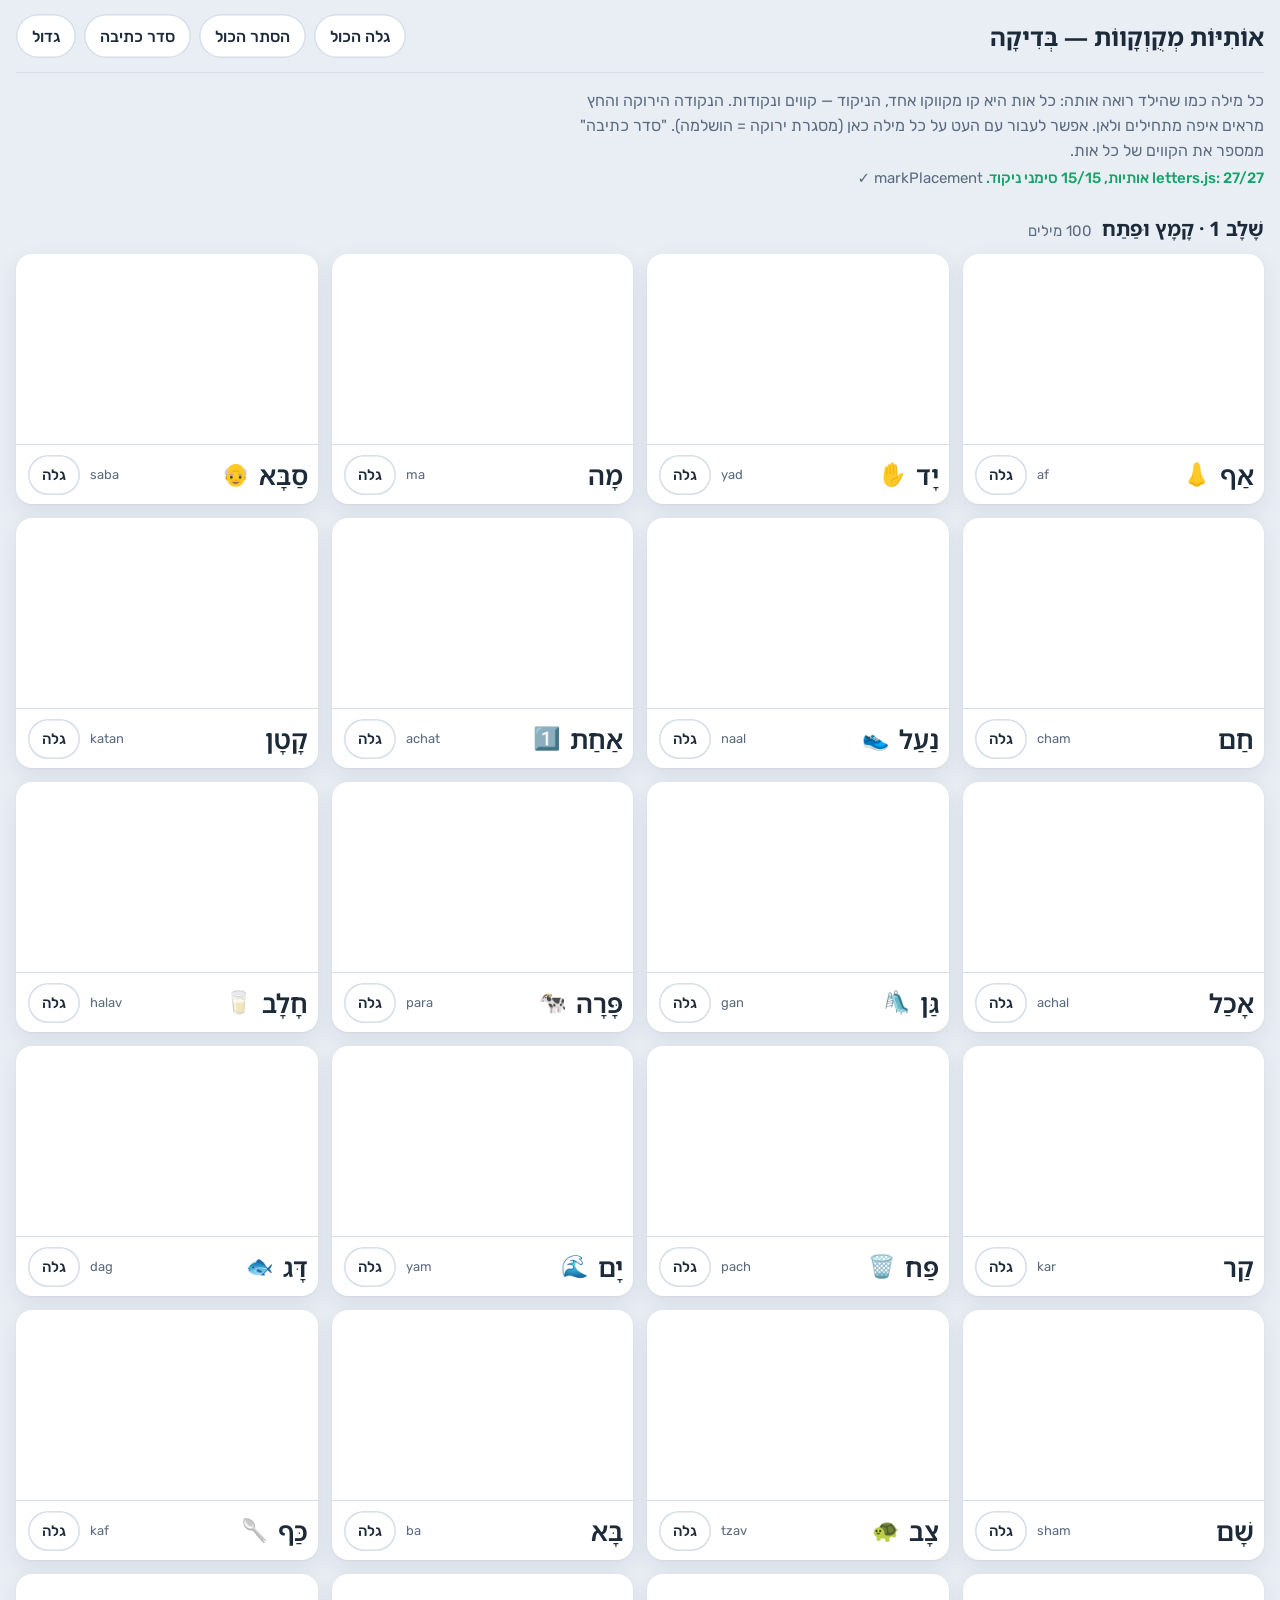
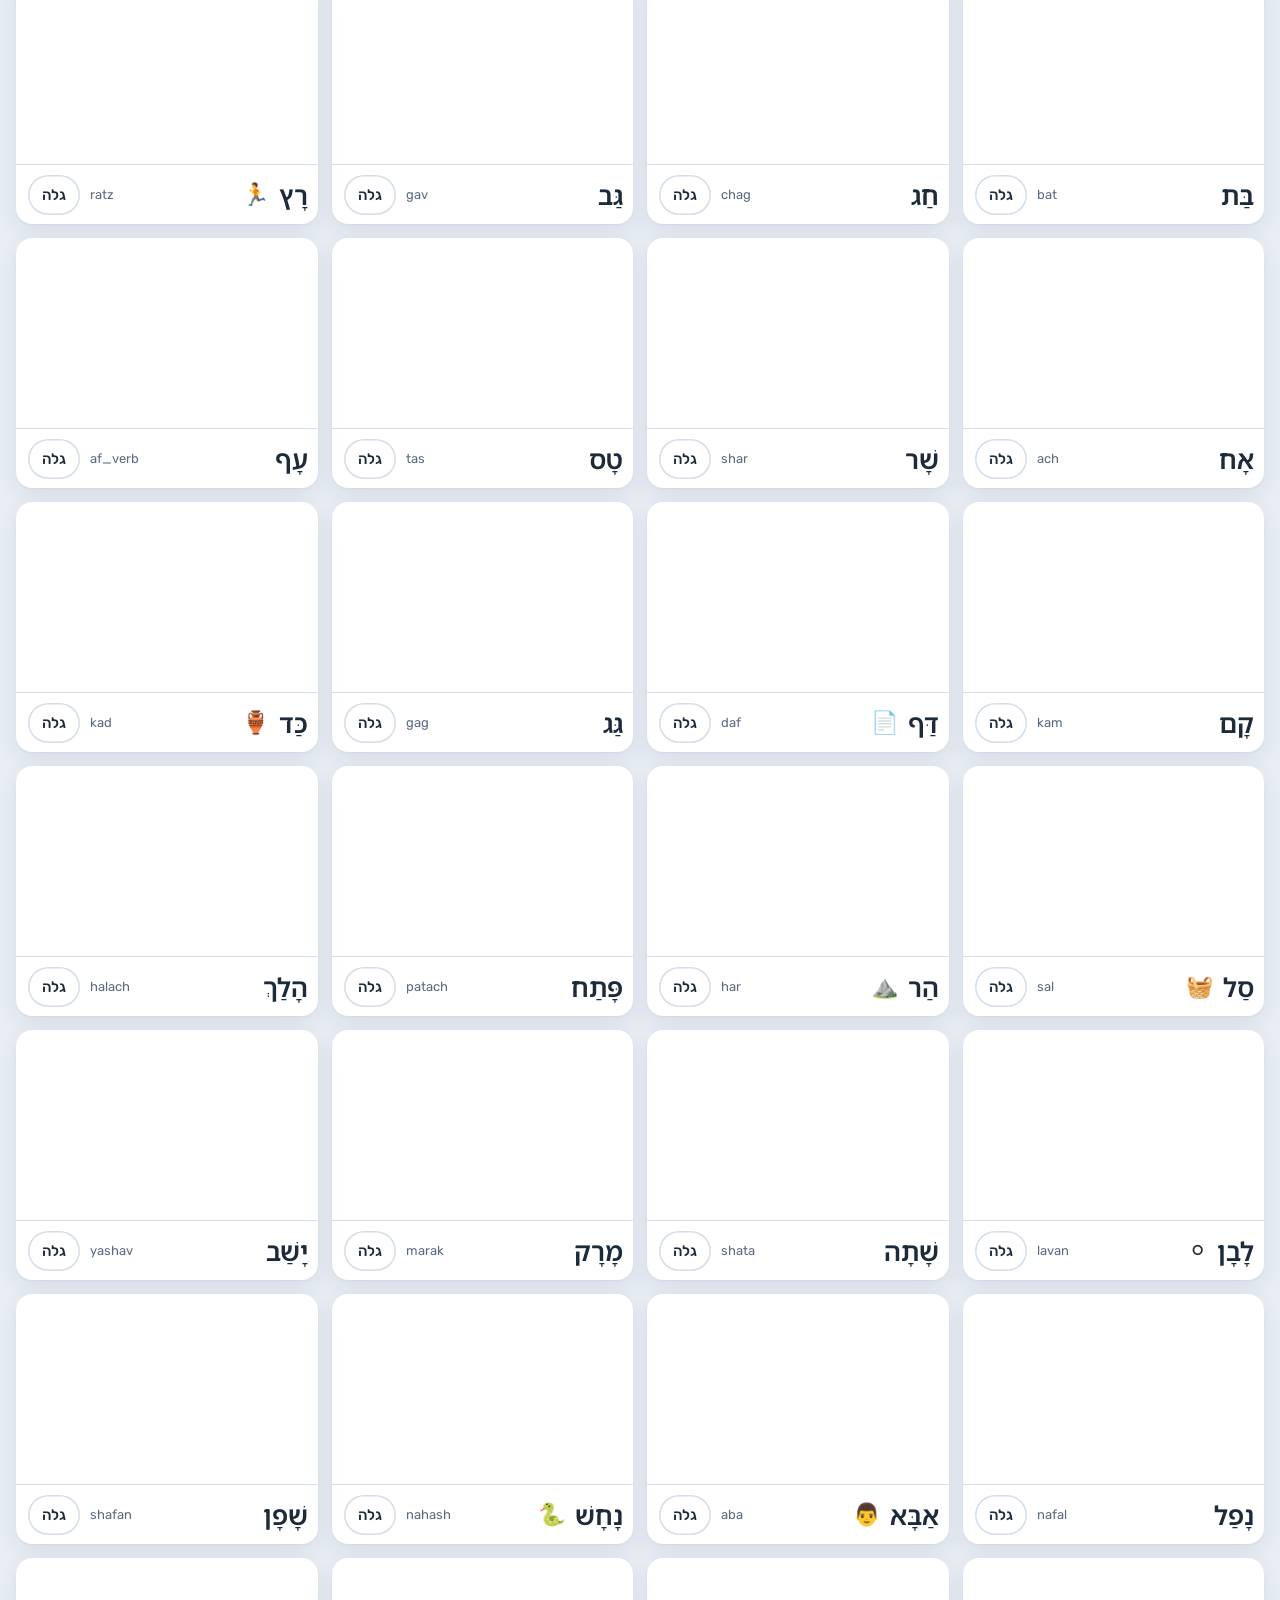
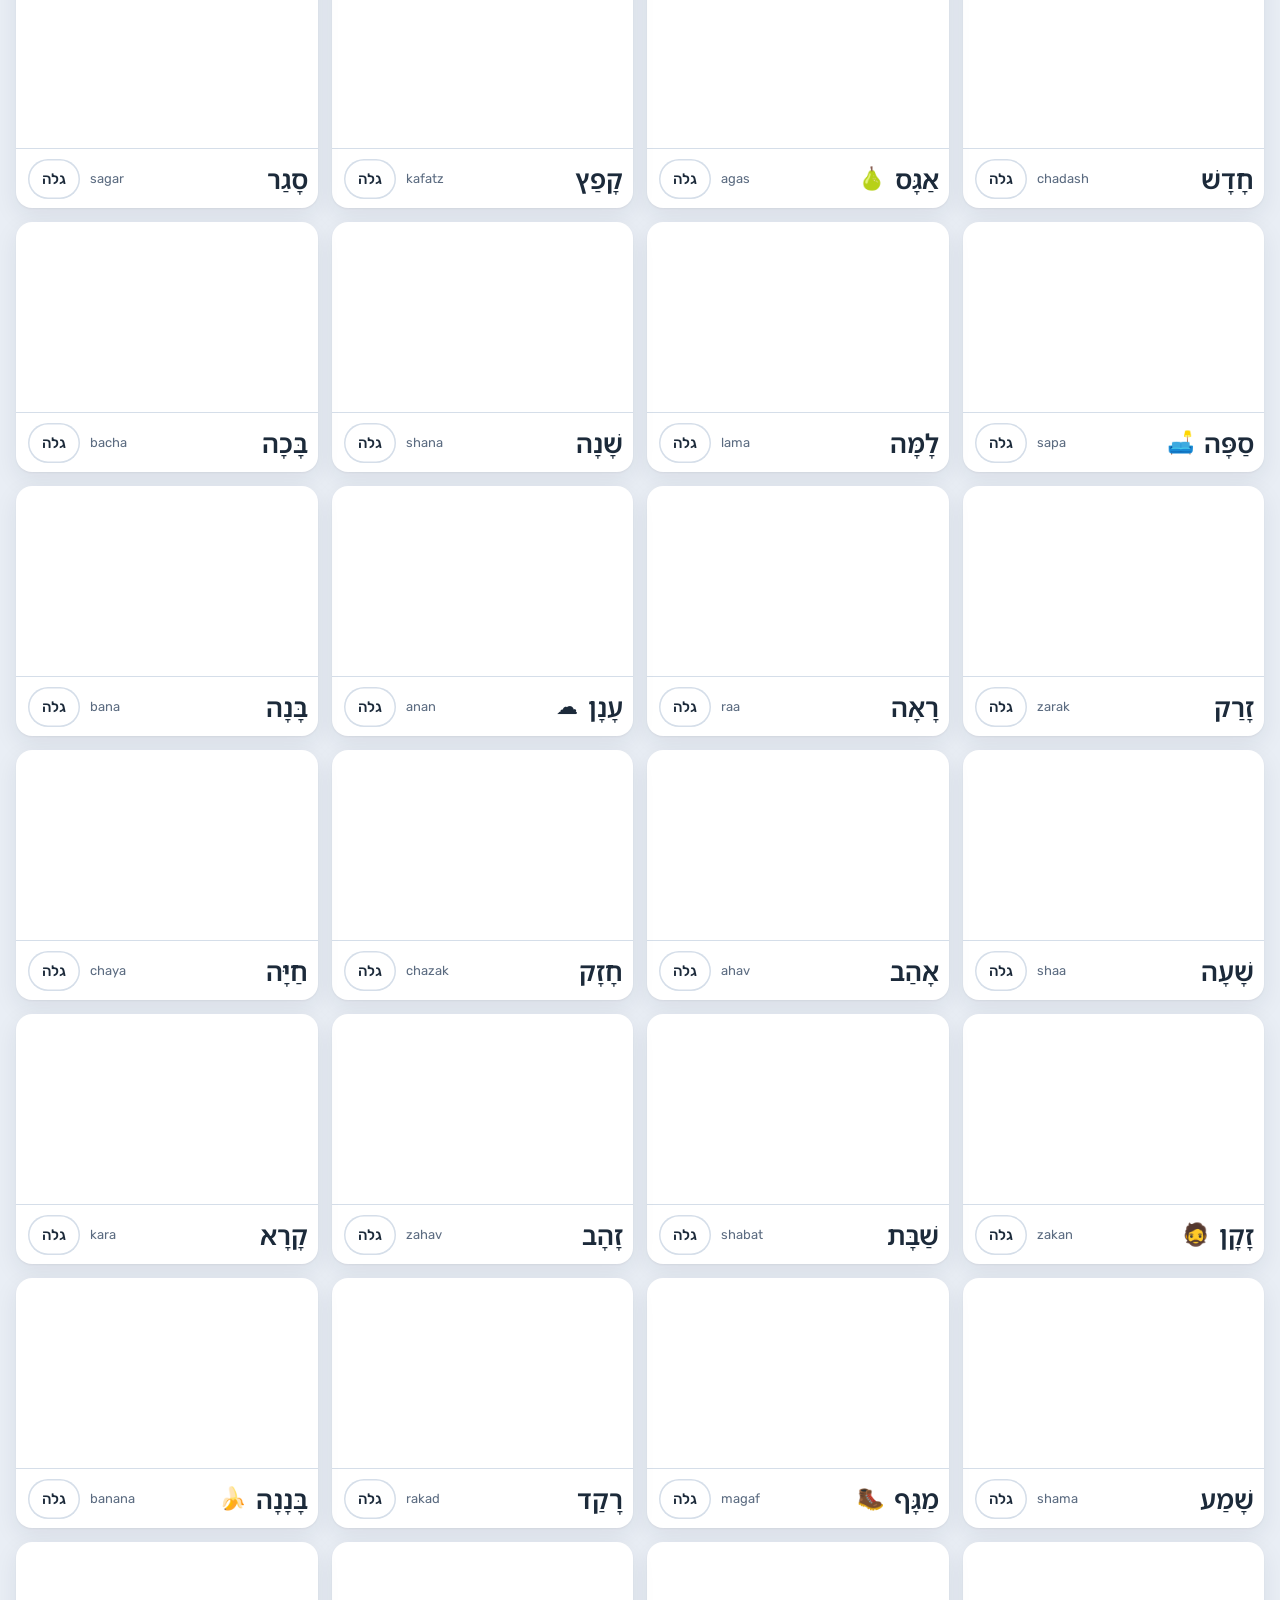
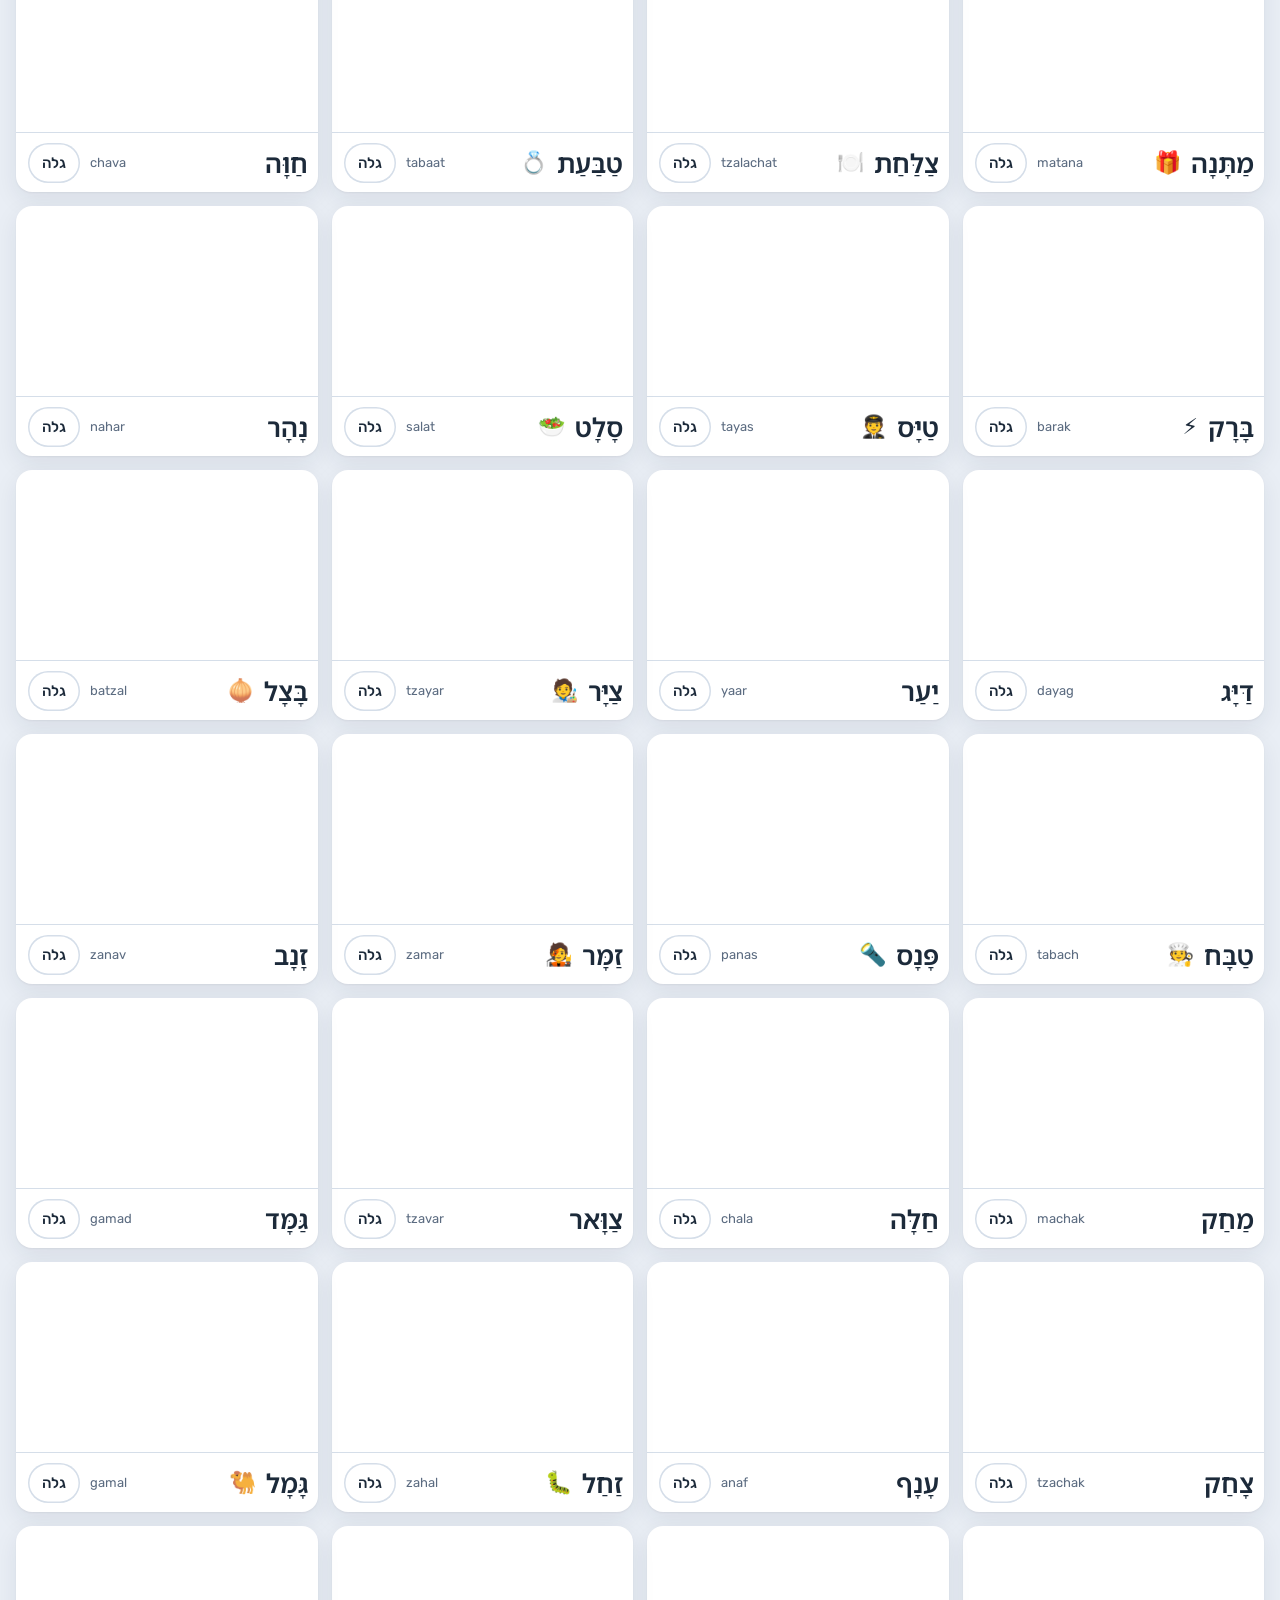
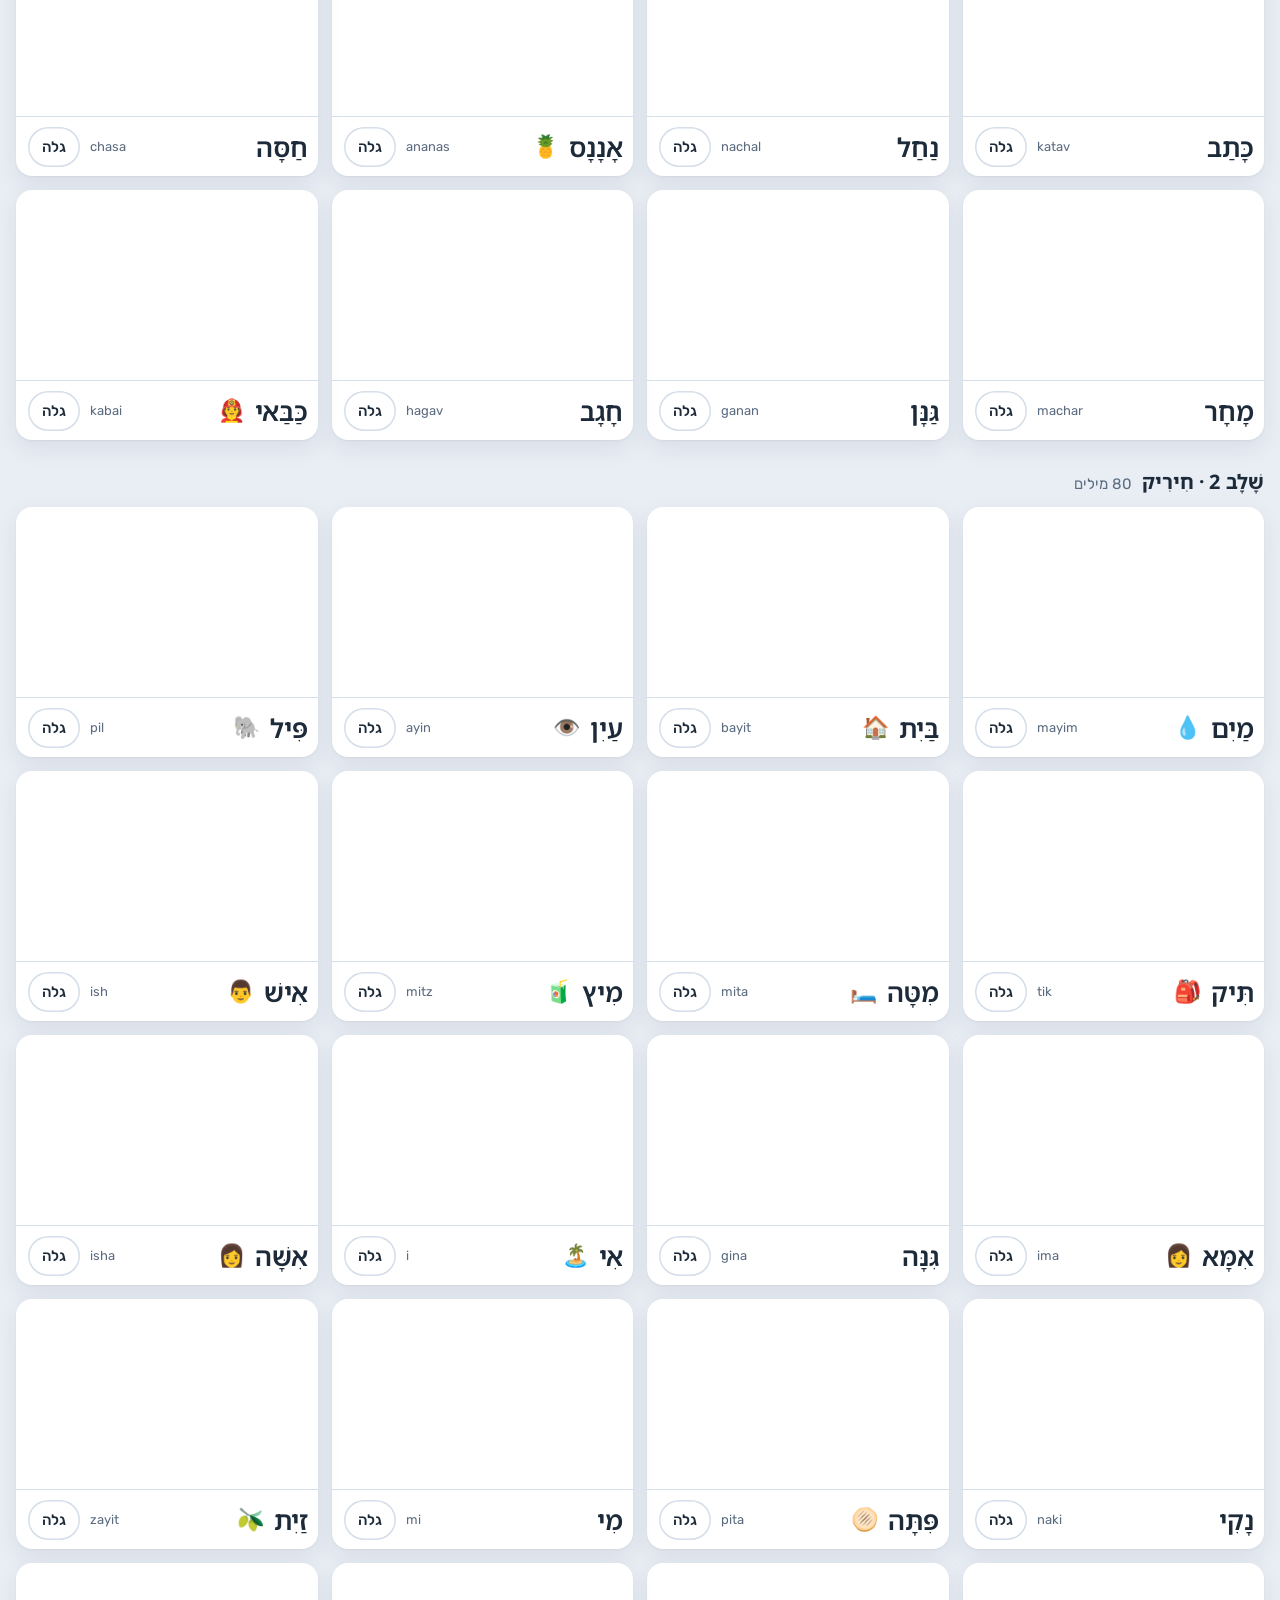
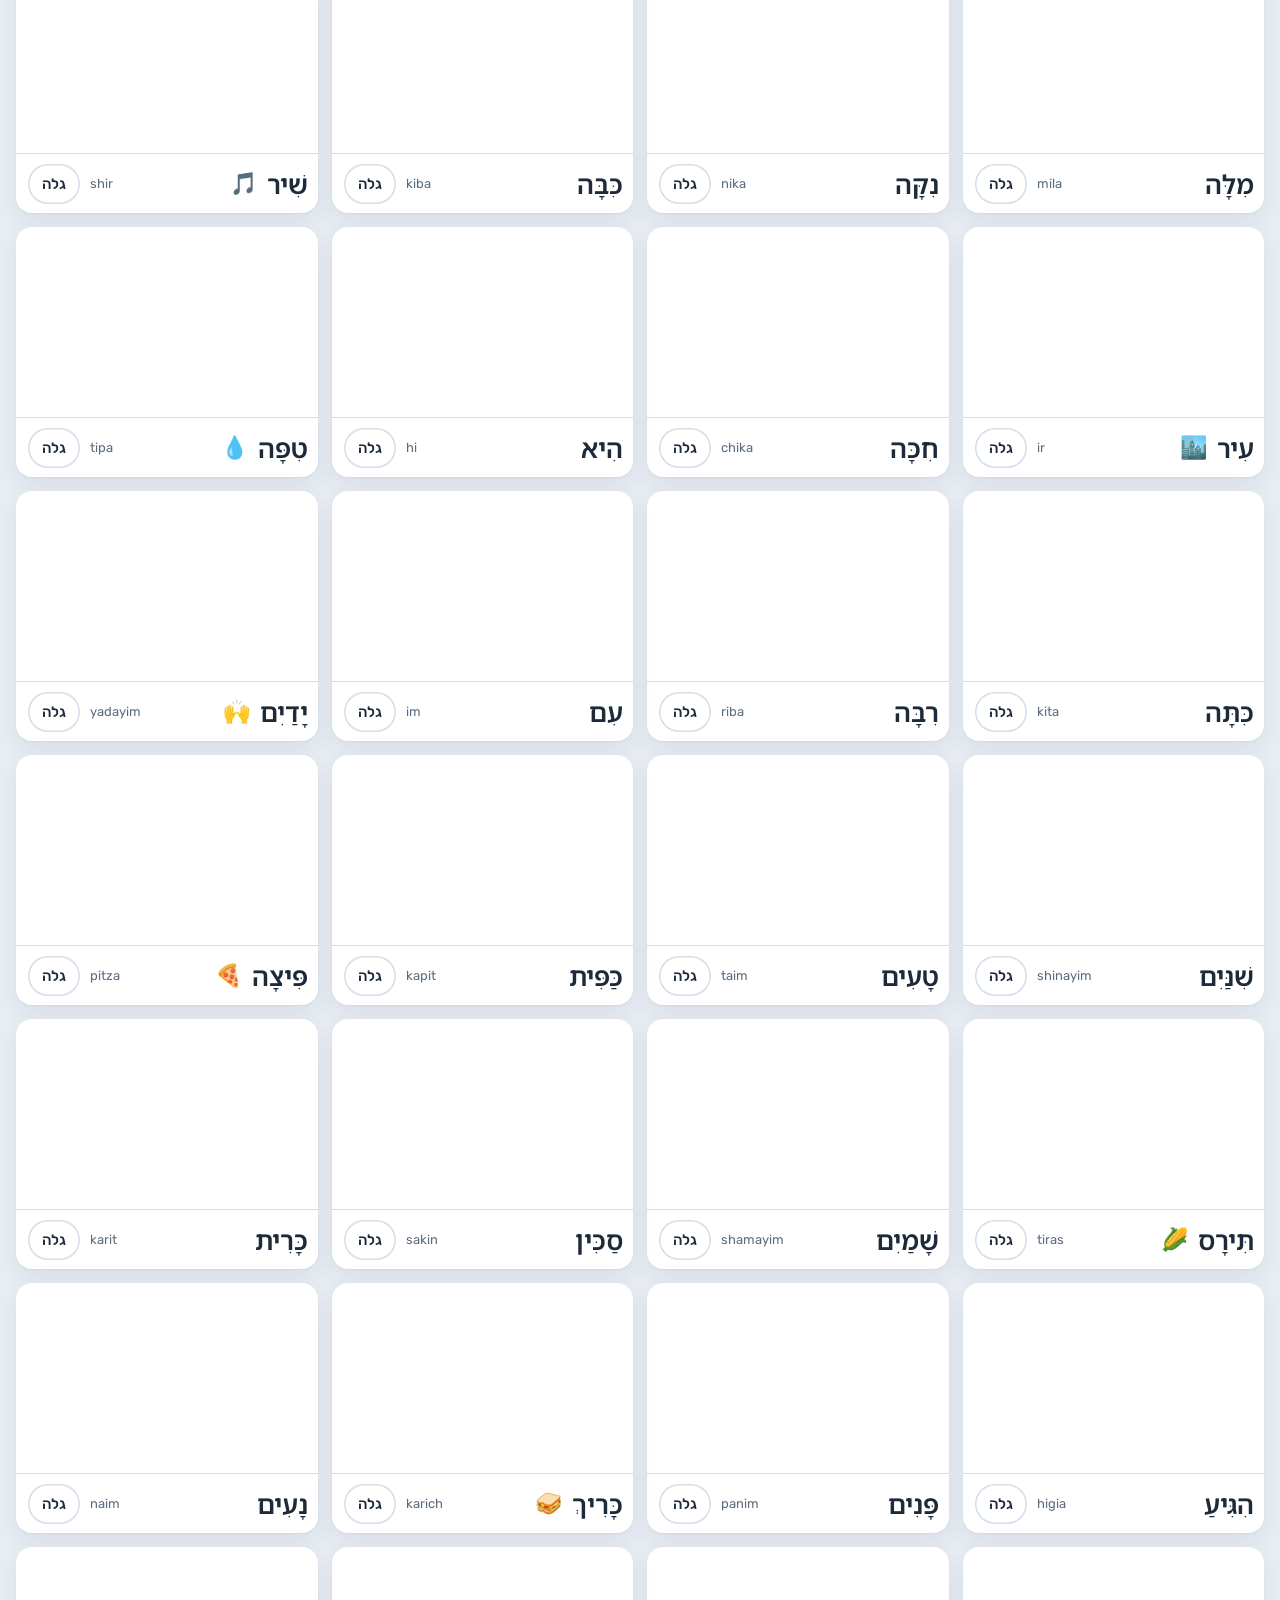
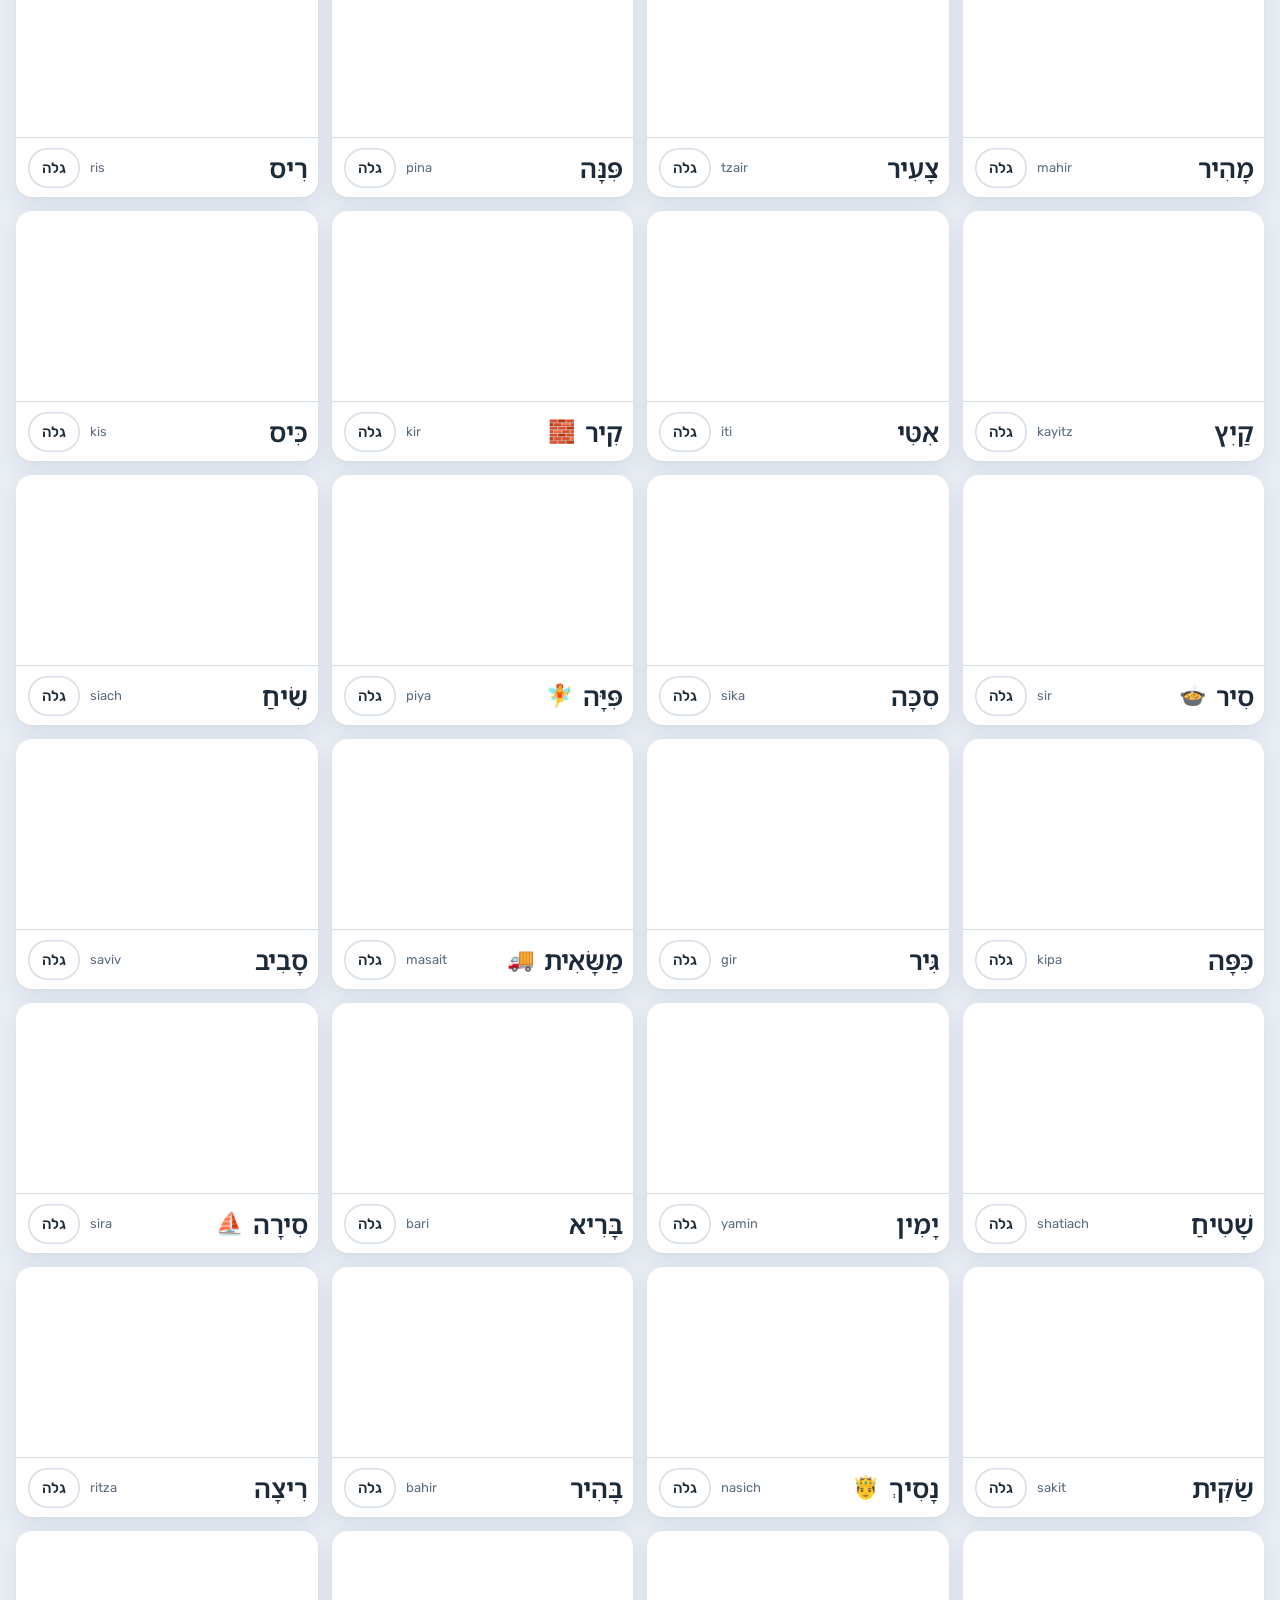
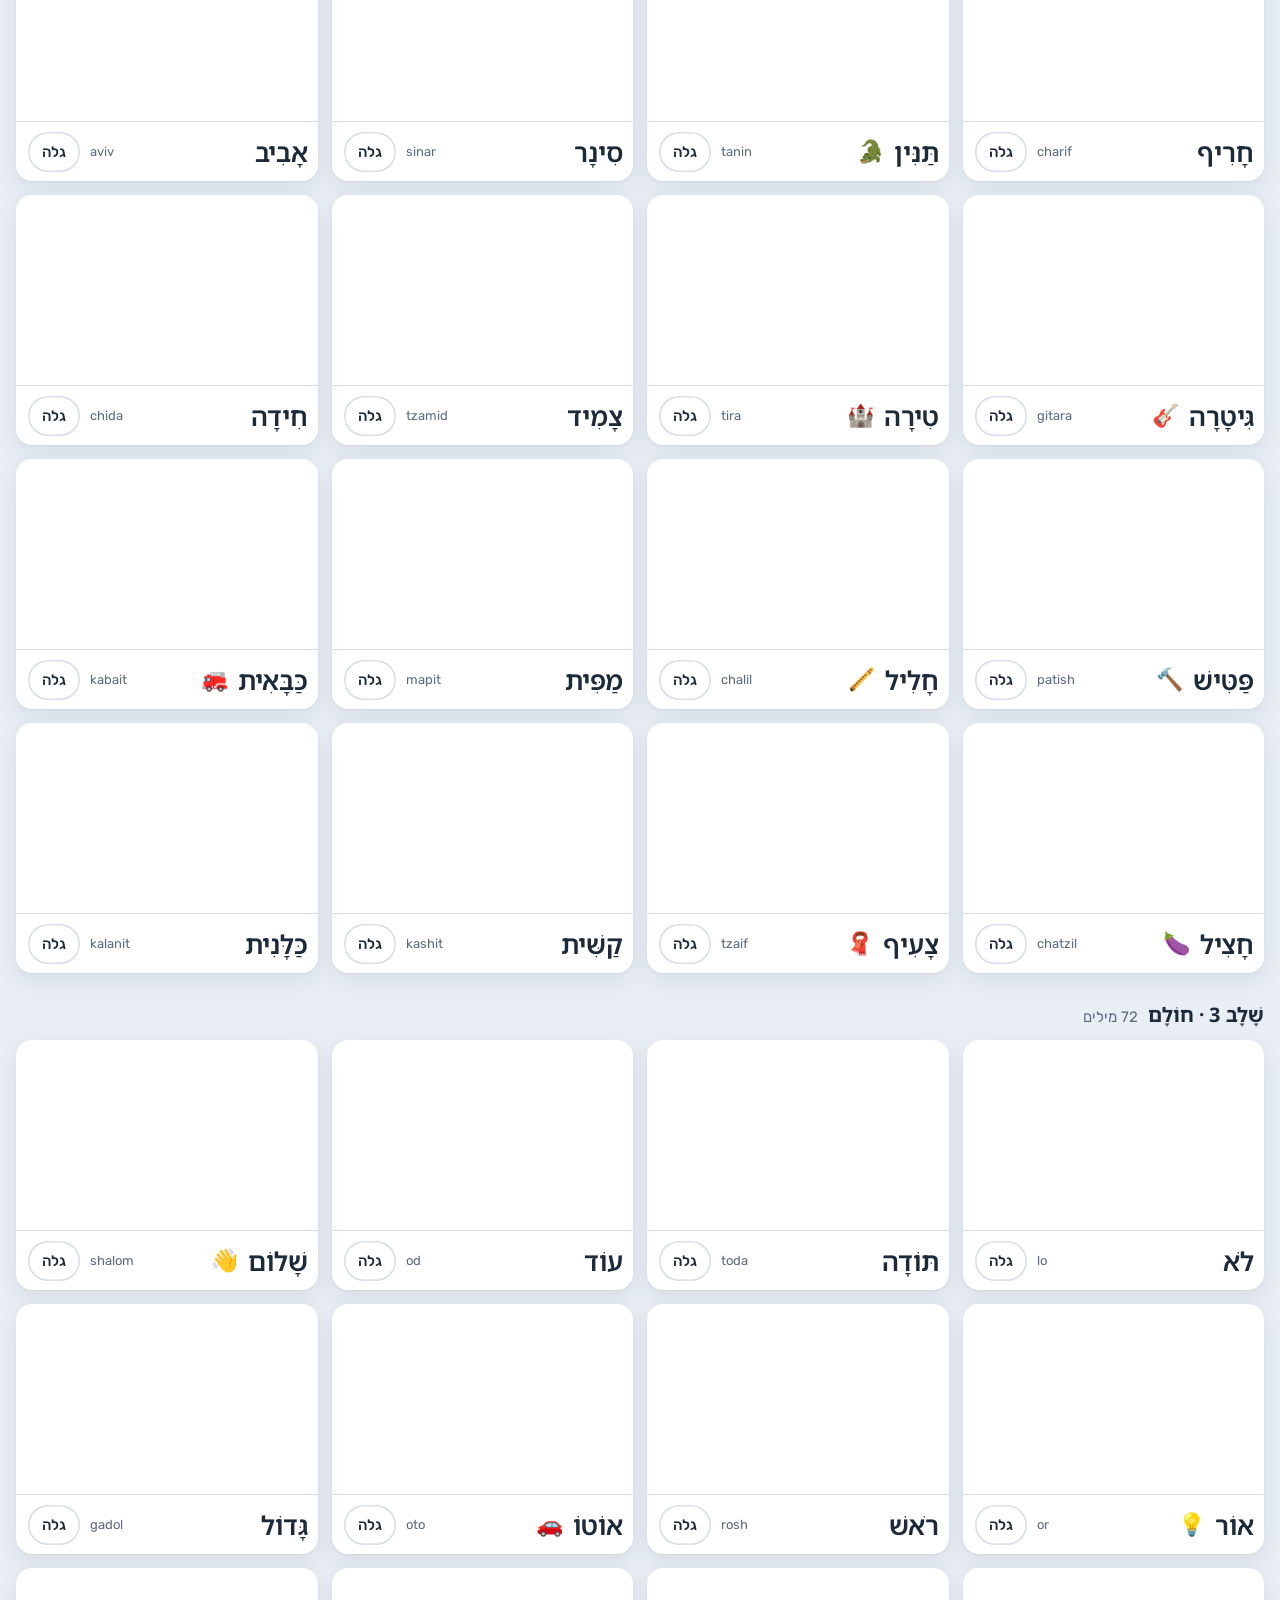
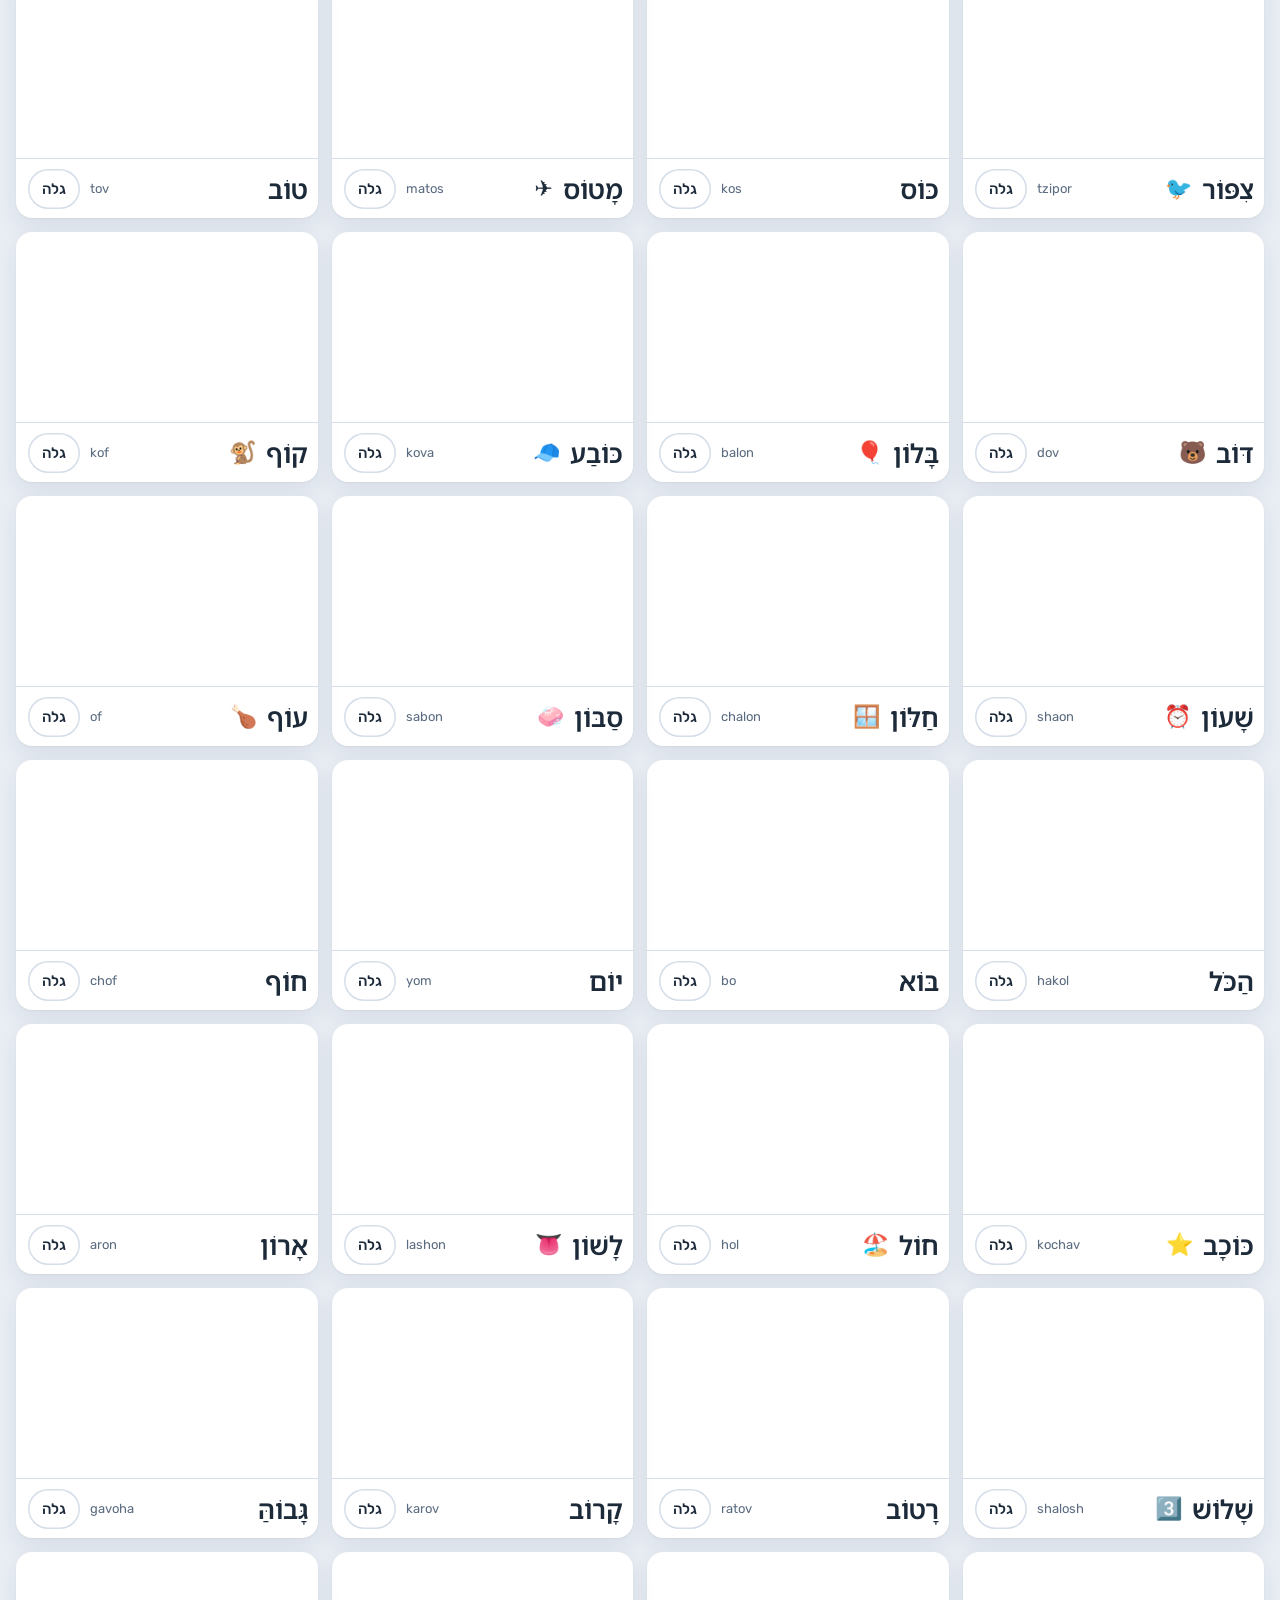
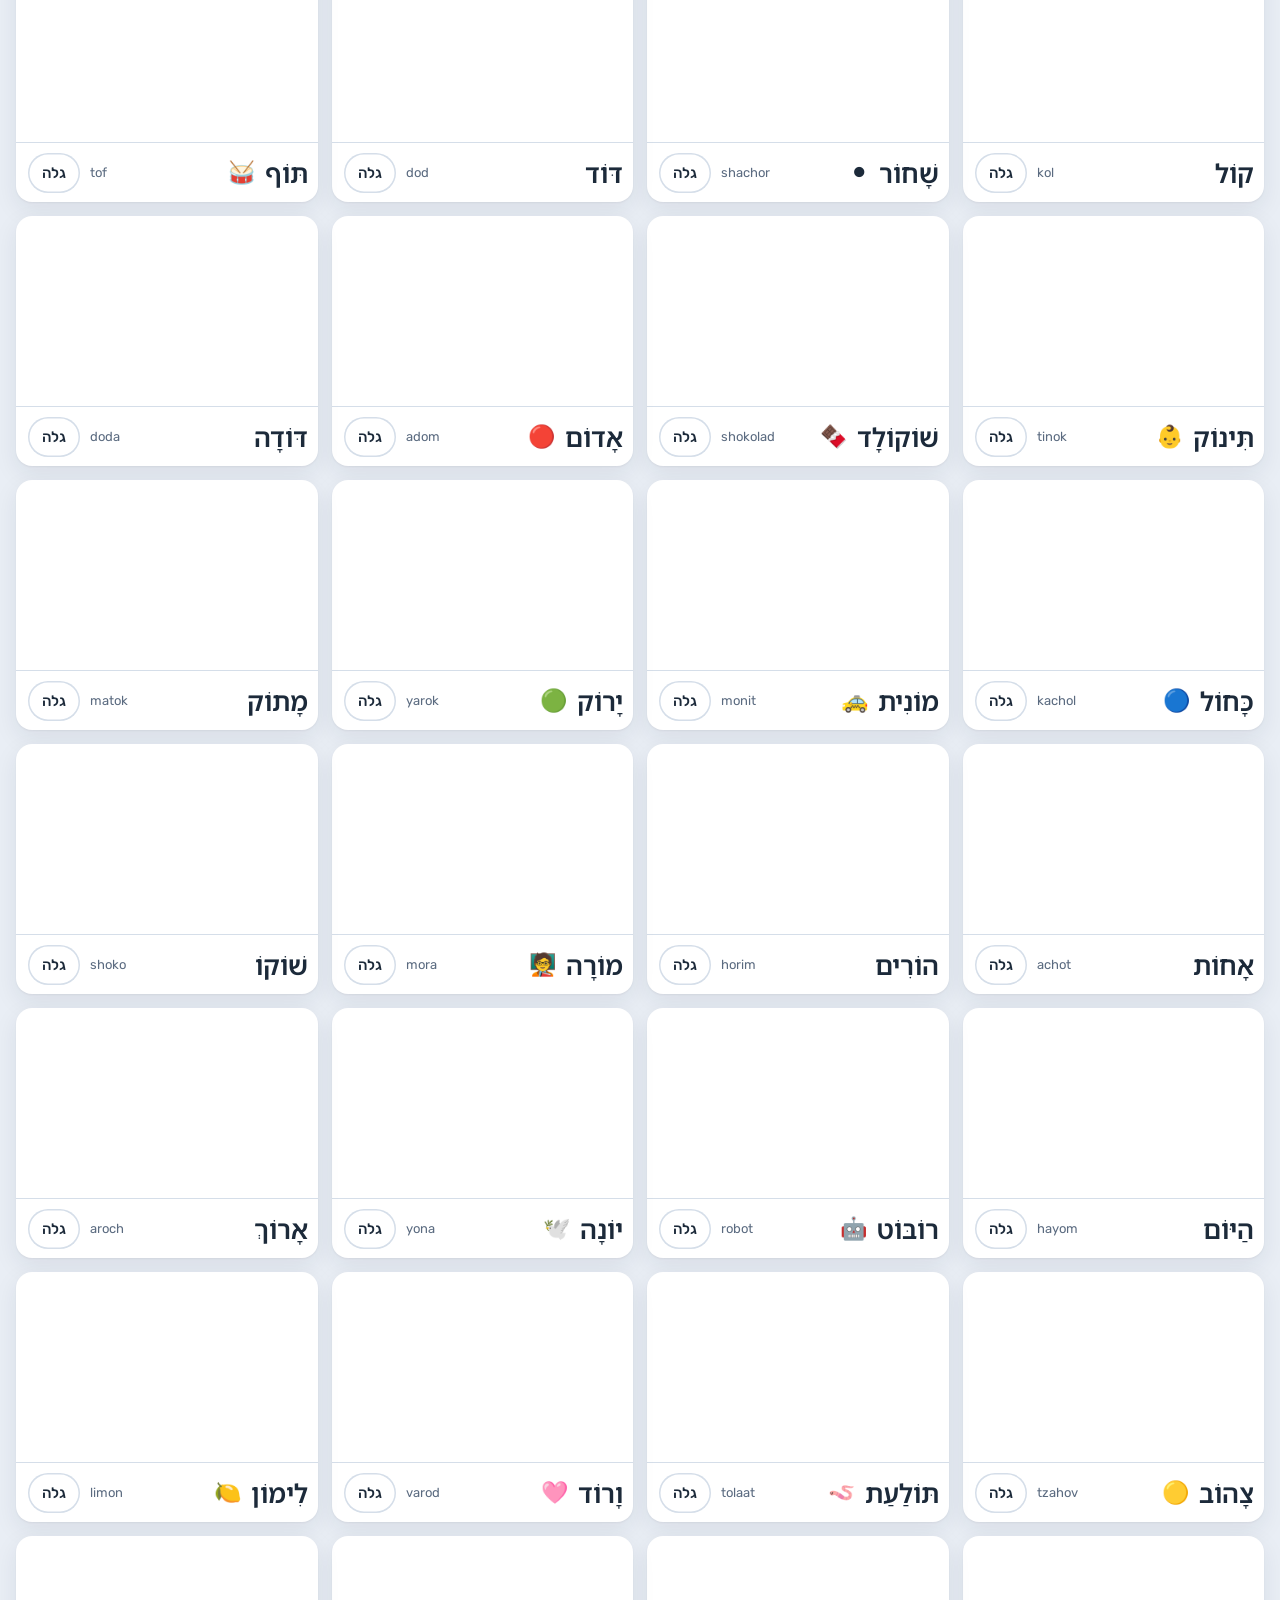
<file: tools/letters.html>
<!doctype html>
<html lang="he" dir="rtl">
<head>
  <meta charset="utf-8">
  <meta name="viewport" content="width=device-width, initial-scale=1, viewport-fit=cover">
  <title>בדיקת אותיות מקווקוות</title>
  <link rel="preconnect" href="https://fonts.googleapis.com">
  <link rel="preconnect" href="https://fonts.gstatic.com" crossorigin>
  <link rel="stylesheet" href="https://fonts.googleapis.com/css2?family=Noto+Sans+Hebrew:wght@500;600;700&family=Rubik:wght@400;500;700&display=swap">
  <!-- הטוקנים (צבעים, גופנים) וסגנון הקנבסים של המעבר — מהאפליקציה עצמה -->
  <link rel="stylesheet" href="../css/app.css">
  <style>
    html, body { height: auto; }
    body {
      overflow: auto;
      overscroll-behavior: auto;
      padding: 0 max(16px, env(safe-area-inset-right)) 64px max(16px, env(safe-area-inset-left));
    }

    .bar {
      position: sticky;
      top: 0;
      z-index: 5;
      display: flex;
      flex-wrap: wrap;
      align-items: center;
      gap: 10px 16px;
      padding: max(14px, env(safe-area-inset-top)) 0 14px;
      background: var(--ground);
      border-bottom: 1px solid var(--line);
    }
    .bar h1 {
      font-family: var(--font-word);
      font-weight: 700;
      font-size: 24px;
      margin-inline-end: auto;
    }
    .tools { display: flex; flex-wrap: wrap; gap: 8px; }
    .tools button, .card .rev {
      min-height: 44px;
      padding: 0 16px;
      border-radius: 999px;
      background: var(--paper);
      box-shadow: inset 0 0 0 1.5px var(--line);
      font-weight: 500;
      font-size: 16px;
      color: var(--ink);
    }
    .tools button[aria-pressed="true"] {
      background: var(--pencil-soft);
      color: var(--pencil);
      box-shadow: inset 0 0 0 1.5px var(--pencil);
    }
    .tools button:active, .card .rev:active { transform: scale(.97); }

    .intro {
      max-width: 70ch;
      margin: 16px 0 4px;
      color: var(--muted);
      font-size: 16px;
      line-height: 1.55;
    }
    #status { margin: 6px 0 0; font-size: 15px; color: var(--muted); }
    #status .bad { color: var(--danger); font-weight: 500; }
    #status .good { color: var(--go); font-weight: 500; }

    section { margin-top: 28px; }
    section h2 {
      display: flex;
      align-items: baseline;
      gap: 10px;
      margin: 0 0 12px;
      font-family: var(--font-word);
      font-weight: 700;
      font-size: 20px;
    }
    section h2 .sub { font-family: var(--font-ui); font-weight: 400; font-size: 15px; color: var(--muted); }

    .grid {
      display: grid;
      grid-template-columns: repeat(auto-fill, minmax(290px, 1fr));
      gap: 14px;
    }
    .grid.small { grid-template-columns: repeat(auto-fill, minmax(150px, 1fr)); }
    body.big .grid { grid-template-columns: repeat(auto-fill, minmax(min(100%, 560px), 1fr)); }
    body.big .grid.small { grid-template-columns: repeat(auto-fill, minmax(260px, 1fr)); }

    .card {
      display: flex;
      flex-direction: column;
      background: var(--paper);
      border-radius: var(--radius-md);
      box-shadow: var(--shadow);
      overflow: hidden;
      transition: box-shadow .2s;
    }
    .card.is-done { box-shadow: 0 0 0 3px var(--go), var(--shadow); }
    .card.is-messy { box-shadow: 0 0 0 3px var(--mic), var(--shadow); }
    .host { position: relative; height: 190px; }
    .small .host { height: 150px; }
    body.big .host { height: 340px; }
    body.big .small .host { height: 240px; }

    .meta {
      display: flex;
      align-items: center;
      gap: 10px;
      min-height: 60px;
      padding: 8px 10px 8px 12px;
      border-top: 1px solid var(--line);
    }
    .meta .word { font-family: var(--font-word); font-weight: 600; font-size: 26px; line-height: 1; }
    .meta .pic { font-size: 22px; line-height: 1; }
    .meta .id { direction: ltr; font-size: 13px; color: var(--muted); margin-inline-end: auto; }
    .small .meta { flex-wrap: wrap; gap: 4px 8px; }
    .small .meta .id { font-size: 12px; }
    .card .rev { min-height: 40px; padding: 0 14px; font-size: 15px; }
    .card.is-revealed .rev { background: var(--pencil-soft); color: var(--pencil); box-shadow: inset 0 0 0 1.5px var(--pencil); }
    .card.missing .word { color: var(--danger); }

    @media (max-width: 480px) {
      .bar h1 { font-size: 20px; width: 100%; }
      .grid { grid-template-columns: 1fr; }
      .grid.small { grid-template-columns: repeat(2, 1fr); }
    }
  </style>
</head>
<body>
  <header class="bar">
    <h1>אוֹתִיּוֹת מְקֻוְקָווֹת — בְּדִיקָה</h1>
    <div class="tools">
      <button id="all-show" type="button">גלה הכול</button>
      <button id="all-hide" type="button">הסתר הכול</button>
      <button id="order" type="button" aria-pressed="false">סדר כתיבה</button>
      <button id="big" type="button" aria-pressed="false">גדול</button>
    </div>
  </header>

  <p class="intro">
    כל מילה כמו שהילד רואה אותה: כל אות היא קו מקווקו אחד, הניקוד — קווים ונקודות.
    הנקודה הירוקה והחץ מראים איפה מתחילים ולאן. אפשר לעבור עם העט על כל מילה כאן (מסגרת ירוקה = הושלמה).
    "סדר כתיבה" ממספר את הקווים של כל אות.
  </p>
  <p id="status">טוען…</p>

  <main id="sections"></main>

  <script type="module">
    import { LEVELS, BASE_WORDS } from '../js/words.js';
    import { Tracer, loadLetters } from '../js/trace-line.js';

    const U = (...cps) => String.fromCodePoint(...cps);
    const ALPHABET = [...'אבגדהוזחטיכךלמםנןסעפףצץקרשת'];
    // [טקסט, שם] — כל סימן ניקוד על אות ניטרלית
    const NIKUD = [
      [['ב', 0x05B7], 'פַּתַח'], [['ב', 0x05B8], 'קָמָץ'], [['ב', 0x05C7], 'קָמָץ קָטָן'],
      [['ב', 0x05B5], 'צֵירֵה'], [['ב', 0x05B6], 'סֶגּוֹל'], [['ב', 0x05B4], 'חִירִיק'],
      [['ב', 0x05B9], 'חוֹלָם'], [['ב', 0x05BB], 'קֻבּוּץ'], [['ב', 0x05B0], 'שְׁוָא'],
      [['א', 0x05B2], 'חֲטַף פַּתַח'], [['א', 0x05B1], 'חֲטַף סֶגּוֹל'], [['א', 0x05B3], 'חֲטַף קָמָץ'],
      [['ב', 0x05BC], 'דָּגֵשׁ'], [['ש', 0x05C1], 'שִׁין'], [['ש', 0x05C2], 'שִׂין'],
      [['ו', 0x05BC], 'שׁוּרוּק'], [['ו', 0x05B9], 'חוֹלָם מָלֵא'], [['ק', 0x05B8], 'ק + קָמָץ'],
      [['ך', 0x05B0], 'ךְ סוֹפִית'], [['ש', 0x05BC, 0x05C1, 0x05B6], 'דָּגֵשׁ + שִׁין + סֶגּוֹל'],
    ].map(([[b, ...m], name]) => [b + U(...m), name]);
    const MARK_CPS = [0x05B7, 0x05B8, 0x05C7, 0x05B5, 0x05B6, 0x05B4, 0x05B9, 0x05BB, 0x05B0, 0x05B2, 0x05B1, 0x05B3, 0x05BC, 0x05C1, 0x05C2];

    const $ = (id) => document.getElementById(id);
    const cssVar = (n) => getComputedStyle(document.documentElement).getPropertyValue(n).trim();
    const state = { revealed: false, order: false };
    const cards = [];

    const lib = await loadLetters();
    const LET = lib.LETTERS || {};
    const MK = lib.MARKS || {};

    // מה חסר ב-letters.js
    const missingL = ALPHABET.filter((ch) => !LET[ch] || !Array.isArray(LET[ch].strokes));
    const missingM = MARK_CPS.filter((cp) => !MK[U(cp)]).map((cp) => 'U+' + cp.toString(16).toUpperCase().padStart(4, '0'));
    const st = $('status');
    st.textContent = '';
    const part = (text, cls) => { const s = document.createElement('span'); s.textContent = text; if (cls) s.className = cls; st.append(s); };
    if (!lib.LETTERS) part('js/letters.js לא נטען — האותיות מוצגות מהגופן, בלי קווים.', 'bad');
    else {
      part(`letters.js: ${ALPHABET.length - missingL.length}/${ALPHABET.length} אותיות, ${MARK_CPS.length - missingM.length}/${MARK_CPS.length} סימני ניקוד. `, missingL.length || missingM.length ? '' : 'good');
      if (missingL.length) part(`חסרות: ${missingL.join(' ')}. `, 'bad');
      if (missingM.length) part(`סימנים חסרים: ${missingM.join(' ')}. `, 'bad');
      part(typeof lib.markPlacement === 'function' ? 'markPlacement ✓' : 'אין markPlacement — מיקום ברירת מחדל.');
    }

    // ---------- כרטיסים ----------
    // Tracer רק לכרטיסים ליד המסך: כל כרטיס הוא 2 קנבסים ברזולוציית מסך, ו-Safari באייפד מגביל את
    // זיכרון הקנבסים בדף (במצב "גדול" 89 כרטיסים עוברים את התקרה והקנבסים נהיים ריקים). כרטיס שיצא רחוק — נהרס.
    const lazy = new IntersectionObserver((entries) => {
      for (const e of entries) {
        const card = e.target.card;
        if (e.isIntersecting) { if (!card.tracer) start(card); }
        else if (card.tracer) stop(card);
      }
    }, { rootMargin: '600px 0px' });

    function makeCard(grid, { text, label, sub, id, small, missing }) {
      const el = document.createElement('article');
      el.className = 'card' + (missing ? ' missing' : '');
      el.innerHTML = `<div class="host"></div>
        <footer class="meta"><span class="word"></span><span class="pic"></span><span class="id"></span>
        <button class="rev" type="button">גלה</button></footer>`;
      el.querySelector('.word').textContent = label ?? text;
      el.querySelector('.pic').textContent = sub ?? '';
      el.querySelector('.id').textContent = id ?? '';
      const card = { el, text, host: el.querySelector('.host'), tracer: null, revealed: false, small };
      el.card = card;
      el.querySelector('.rev').addEventListener('click', () => setRevealed(card, !card.revealed));
      grid.append(el);
      cards.push(card);
      lazy.observe(el);
      return card;
    }

    async function start(card) {
      const t = new Tracer(card.host, {
        showOrder: state.order,
        margin: !card.small,
        onComplete: () => {
          card.el.classList.add('is-done');
          t.reveal(cssVar('--pencil'));
        },
        onMessy: () => {
          card.el.classList.add('is-messy');
          t.enabled = false;
          setTimeout(() => {
            card.el.classList.remove('is-messy');
            if (card.tracer !== t) return; // הכרטיס נהרס בינתיים
            t.restart();
            t.enabled = true;
          }, 900);
        },
      });
      card.tracer = t;
      await t.setWord(card.text);
      if (card.tracer === t && card.revealed) t.reveal(cssVar('--pencil'));
    }

    function stop(card) {
      card.tracer.destroy();
      card.tracer = null;
      card.el.classList.remove('is-done', 'is-messy');
    }

    function setRevealed(card, on) {
      card.revealed = on;
      card.el.classList.toggle('is-revealed', on);
      card.el.querySelector('.rev').textContent = on ? 'הסתר' : 'גלה';
      if (!on) card.el.classList.remove('is-done');
      const t = card.tracer;
      if (!t) return;
      if (on) t.reveal(cssVar('--pencil'));
      else t.restart();
    }

    function section(title, sub, small) {
      const s = document.createElement('section');
      const h = document.createElement('h2');
      h.textContent = title;
      if (sub) { const span = document.createElement('span'); span.className = 'sub'; span.textContent = sub; h.append(span); }
      const grid = document.createElement('div');
      grid.className = 'grid' + (small ? ' small' : '');
      s.append(h, grid);
      $('sections').append(s);
      return grid;
    }

    for (const lv of LEVELS) {
      const words = BASE_WORDS.filter((w) => (Number(w.level) || 1) === lv.id);
      if (!words.length) continue;
      const grid = section(`שָׁלָב ${lv.id} · ${lv.name}`, `${words.length} מילים`);
      for (const w of words) makeCard(grid, { text: w.text, sub: w.pic, id: w.id });
    }
    const other = BASE_WORDS.filter((w) => !LEVELS.some((lv) => lv.id === (Number(w.level) || 1)));
    if (other.length) {
      const grid = section('מילים נוספות');
      for (const w of other) makeCard(grid, { text: w.text, sub: w.pic, id: w.id });
    }

    const lettersGrid = section('כָּל הָאוֹתִיּוֹת', 'השוואה לגופן: האות בתחתית הכרטיס', true);
    for (const ch of ALPHABET) makeCard(lettersGrid, { text: ch, id: `U+${ch.codePointAt(0).toString(16).toUpperCase()}`, small: true, missing: missingL.includes(ch) });

    const nikudGrid = section('נִקּוּד', 'קווים — קו אחד, נקודות — נוגעים', true);
    for (const [text, name] of NIKUD) makeCard(nikudGrid, { text, id: name, small: true });

    // ---------- כפתורים ----------
    $('all-show').addEventListener('click', () => { for (const c of cards) setRevealed(c, true); });
    $('all-hide').addEventListener('click', () => { for (const c of cards) setRevealed(c, false); });
    $('order').addEventListener('click', (e) => {
      state.order = !state.order;
      e.currentTarget.setAttribute('aria-pressed', String(state.order));
      for (const c of cards) if (c.tracer) { c.tracer.showOrder = state.order; c.tracer.redraw(); }
    });
    $('big').addEventListener('click', (e) => {
      const on = document.body.classList.toggle('big');
      e.currentTarget.setAttribute('aria-pressed', String(on));
    });

    // לבדיקות אוטומטיות
    window.__letters = { cards, lib };
  </script>
</body>
</html>
</file>
<file: css/app.css>
/* אותיות נפגשות — מעטפת: טוקנים, איפוס, מסך פתיחה ומסך מילה.
   טוקנים מוגדרים רק כאן. שאר קבצי ה-CSS משתמשים ב-var(--x) בלבד. */

:root {
  color-scheme: light;

  --ground: #E9EEF5;      /* השולחן מאחורי הדף */
  --paper: #FFFFFF;
  --ink: #1C2A3A;
  --muted: #5B6B80;
  --line: #D5DEE9;
  --rule: #C9D8EA;        /* שורות מחברת */
  --margin: #F2A7A7;      /* קו שוליים במחברת */
  --guide: #8FA3BC;
  --guide-fill: #F1F5FA;
  --pencil: #2D5BE3;      /* העט של הילד — צבע ההדגשה הראשי */
  --pencil-soft: #E6ECFD;
  --go: #16A36A;          /* הצלחה / הבא */
  --go-soft: #E3F6EE;
  --mic: #FF7A2F;         /* מיקרופון / תשומת לב */
  --mic-soft: #FFF1E6;
  --rec: #E03E3E;         /* מקליט עכשיו */
  --rec-soft: #FDECEC;
  --danger: #D64545;      /* רק באזור ההורה */

  --radius-lg: 28px;
  --radius-md: 16px;
  --radius-sm: 10px;
  --shadow: 0 1px 2px rgba(28,42,58,.06), 0 8px 24px rgba(28,42,58,.08);

  --font-word: "Noto Sans Hebrew", "Arial Hebrew", sans-serif;
  --font-ui: "Rubik", "Arial Hebrew", system-ui, sans-serif;
}

/* ---------- איפוס ---------- */
*, *::before, *::after { box-sizing: border-box; }
[hidden] { display: none !important; }

html, body { height: 100%; margin: 0; }
html {
  -webkit-text-size-adjust: 100%;
  text-size-adjust: 100%;
  touch-action: manipulation;   /* בלי זום בהקשה כפולה */
}
body {
  background: var(--ground);
  color: var(--ink);
  font-family: var(--font-ui);
  -webkit-tap-highlight-color: transparent;
  -webkit-font-smoothing: antialiased;
  overscroll-behavior: none;
  overflow: hidden;
}
h1, h2, h3, p { margin: 0; font-weight: inherit; }

button {
  font: inherit;
  color: inherit;
  background: none;
  border: 0;
  margin: 0;
  padding: 0;
  cursor: pointer;
  touch-action: manipulation;
  -webkit-user-select: none;
  user-select: none;
  -webkit-touch-callout: none;
}
button:disabled { cursor: default; }
button:focus-visible { outline: 3px solid var(--pencil); outline-offset: 3px; }

svg.ic { display: block; flex: none; width: 24px; height: 24px; }

.sr-only {
  position: absolute;
  width: 1px;
  height: 1px;
  margin: -1px;
  padding: 0;
  overflow: hidden;
  clip: rect(0 0 0 0);
  white-space: nowrap;
  border: 0;
}

/* ---------- מסכים ---------- */
.screen {
  position: fixed;
  inset: 0;
  display: flex;
  flex-direction: column;
  overflow: hidden;
  padding:
    max(16px, env(safe-area-inset-top))
    max(16px, env(safe-area-inset-right))
    max(16px, env(safe-area-inset-bottom))
    max(16px, env(safe-area-inset-left));
  background: var(--ground);
}

/* מסכים של הילד (ומסך הכניסה): בלי בחירת טקסט ובלי תפריט לחיצה ארוכה */
#screen-login,
#screen-start,
#screen-word {
  -webkit-user-select: none;
  user-select: none;
  -webkit-touch-callout: none;
}

/* ---------- גלגל שיניים (שער הורה) ---------- */
.gear {
  position: relative;
  width: 44px;
  height: 44px;
  border-radius: 50%;
  display: grid;
  place-items: center;
  color: var(--muted);
  opacity: .7;
  flex: none;
  touch-action: none;   /* לחיצה ארוכה בלי שהדפדפן יבטל אותה */
}
.gear .ic { width: 24px; height: 24px; }
.gear .ring {
  position: absolute;
  inset: 0;
  width: 100%;
  height: 100%;
  transform: rotate(-90deg);
  pointer-events: none;
}
.gear .ring circle {
  fill: none;
  stroke: var(--muted);
  stroke-width: 2.5;
  stroke-linecap: round;
  stroke-dasharray: 126;
  stroke-dashoffset: 126;
  transition: stroke-dashoffset .2s ease-out;
}
.gear.is-holding { opacity: 1; }
.gear.is-holding .ring circle {
  stroke-dashoffset: 0;
  transition: stroke-dashoffset 1.5s linear;
}

/* ---------- מסך פתיחה ---------- */
#screen-start {
  align-items: center;
  justify-content: center;
}
#btn-parent-start {
  position: absolute;
  top: max(16px, env(safe-area-inset-top));
  inset-inline-end: max(16px, env(safe-area-inset-left));
}

/* דף מחברת: שורות לרוחב כל הכרטיס וקו שוליים ורוד בצד ההתחלה */
.start-card {
  position: relative;
  width: min(640px, 100%);
  background: var(--paper);
  border-radius: var(--radius-lg);
  box-shadow: var(--shadow);
  padding-block: 56px 36px;
  overflow: hidden;
  --start-pad: 88px;
}
.start-card::before {
  content: '';
  position: absolute;
  inset-block: 0;
  inset-inline-start: 60px;
  width: 2px;
  background: var(--margin);
}
.start-line {
  padding-inline: var(--start-pad) 32px;
  border-bottom: 2px solid var(--rule);
  font-family: var(--font-word);
}
.app-name {
  font-weight: 700;
  font-size: clamp(40px, 7.4vw, 70px);
  line-height: 1.15;
  padding-top: 8px;
  color: var(--ink);
}
.hello {
  font-weight: 600;
  font-size: clamp(26px, 4vw, 34px);
  line-height: 1.2;
  padding-top: 26px;
  color: var(--muted);
}
#child-name { color: var(--pencil); }
#child-name:not(:empty) { margin-inline-start: .35em; }

.start-action {
  isolation: isolate;   /* הטבעת של הכפתור מצוירת מעל הנייר */
  display: flex;
  justify-content: center;
  padding: 44px 24px 8px;
  padding-inline-start: calc(var(--start-pad) - 24px);
}
#btn-start {
  position: relative;
  min-height: 96px;
  min-width: 260px;
  padding-inline: 56px;
  border-radius: 999px;
  background: var(--go);
  color: var(--paper);
  font-family: var(--font-word);
  font-weight: 700;
  font-size: 34px;
  line-height: 1;
  box-shadow: var(--shadow);
}
#btn-start::before {
  content: '';
  position: absolute;
  inset: 0;
  border-radius: inherit;
  border: 4px solid var(--go);
  opacity: 0;
  z-index: -1;
  pointer-events: none;
  animation: ring-soft 2.6s ease-out infinite;
}
#btn-start:active { transform: scale(.97); }

#start-status {
  padding: 18px 32px 0;
  padding-inline-start: var(--start-pad);
  font-family: var(--font-ui);
  font-size: 14px;
  line-height: 1.5;
  color: var(--muted);
}

/* ---------- מסך כניסה (להורה) ---------- */
/* נגלל כשהמסך נמוך. margin אוטומטי ממרכז בלי לחתוך את הראש כשאין מקום */
#screen-login {
  overflow-y: auto;
  -webkit-overflow-scrolling: touch;
}
.login-card {
  width: min(440px, 100%);
  margin: auto;
  display: flex;
  flex-direction: column;
  align-items: center;
  padding: 40px 28px 28px;
  background: var(--paper);
  border-radius: var(--radius-lg);
  box-shadow: var(--shadow);
  text-align: center;
}
.login-name {
  font-family: var(--font-word);
  font-weight: 700;
  font-size: clamp(30px, 4.6vw, 42px);
  line-height: 1.2;
  color: var(--ink);
}
.login-line {
  margin-top: 8px;
  font-size: 18px;
  line-height: 1.4;
  color: var(--muted);
}

/* ספרות — משמאל לימין, כמו בכל מקלדת מספרים */
.login-dots {
  direction: ltr;
  display: flex;
  flex-wrap: wrap;
  justify-content: center;
  gap: 12px 14px;
  max-width: 100%;
  min-height: 18px;
  margin-top: 30px;
}
.lg-dot {
  width: 18px;
  height: 18px;
  border-radius: 50%;
  box-shadow: inset 0 0 0 2px var(--guide);
  transition: background-color .12s, box-shadow .12s, transform .12s;
}
.lg-dot.is-on {
  background: var(--ink);
  box-shadow: inset 0 0 0 2px var(--ink);
  transform: scale(1.05);
}
.login-dots.is-wrong { animation: lg-shake .36s ease-in-out; }
#screen-login.is-busy .lg-dot { animation: lg-breathe 1.2s ease-in-out infinite; }

.login-msg-row {
  display: flex;
  flex-wrap: wrap;
  align-items: center;
  justify-content: center;
  gap: 6px 12px;
  min-height: 56px;
  margin-block: 8px 6px;
}
#login-msg {
  font-size: 17px;
  font-weight: 500;
  line-height: 1.35;
}
#login-msg[data-tone="error"] { color: var(--danger); }
#login-msg[data-tone="quiet"] { color: var(--muted); }
#login-retry {
  min-height: 44px;
  padding-inline: 18px;
  border-radius: var(--radius-sm);
  background: var(--pencil-soft);
  color: var(--pencil);
  font-size: 16px;
  font-weight: 600;
}
#login-retry:disabled { opacity: .5; }

.login-pad {
  direction: ltr;
  display: grid;
  grid-template-columns: repeat(3, minmax(0, 1fr));
  gap: 12px;
  width: 100%;
  max-width: 348px;
}
.lg-key {
  min-height: 80px;
  display: grid;
  place-items: center;
  border-radius: var(--radius-md);
  background: var(--guide-fill);
  box-shadow: inset 0 0 0 1.5px var(--line);
  color: var(--ink);
  font-family: var(--font-ui);
  font-size: 32px;
  font-weight: 500;
  line-height: 1;
  font-variant-numeric: tabular-nums;
  transition: background-color .12s, color .12s, opacity .2s, transform .1s;
}
.lg-key:active:not(:disabled) { background: var(--pencil-soft); transform: scale(.97); }
.lg-key:disabled { cursor: default; }
#screen-login.is-busy .lg-key { opacity: .45; }
.lg-key--del { color: var(--muted); }
.lg-key--del .ic { width: 32px; height: 32px; }
.lg-key--del:disabled { opacity: .35; }
.lg-key--go {
  background: var(--pencil);
  box-shadow: none;
  color: var(--paper);
  font-size: 22px;
  font-weight: 700;
}
.lg-key--go:active:not(:disabled) { background: var(--pencil); }
.lg-key--go:disabled {
  background: var(--guide-fill);
  box-shadow: inset 0 0 0 1.5px var(--line);
  color: var(--guide);
}

@keyframes lg-shake {
  0%, 100% { transform: none; }
  20% { transform: translateX(-8px); }
  40% { transform: translateX(7px); }
  60% { transform: translateX(-5px); }
  80% { transform: translateX(3px); }
}
@keyframes lg-breathe {
  0%, 100% { opacity: 1; }
  50%      { opacity: .35; }
}

/* רמז ללחיצה קצרה על הגלגל */
.gear-hint {
  position: fixed;
  z-index: 50;
  padding: 8px 12px;
  border-radius: var(--radius-sm);
  background: var(--ink);
  color: var(--paper);
  font: 500 14px/1.3 var(--font-ui);
  box-shadow: var(--shadow);
  pointer-events: none;
  transition: opacity .3s;
}
.gear-hint.is-out { opacity: 0; }

/* ---------- מסך מילה ---------- */
#screen-word { gap: 12px; }

.topbar {
  flex: none;
  display: grid;
  grid-template-columns: 1fr auto 1fr;
  align-items: center;
  gap: 12px;
  min-height: 48px;
}
.stars {
  justify-self: start;
  display: flex;
  align-items: center;
  gap: 6px;
}
.star {
  width: 36px;
  height: 36px;
  display: grid;
  place-items: center;
  color: var(--line);
}
.star .ic { width: 32px; height: 32px; }
.star.is-on { color: var(--go); }
.star.is-new .ic { animation: star-pop .6s cubic-bezier(.3, 1.6, .5, 1) both; }

.level-chip {
  justify-self: center;
  display: flex;
  align-items: center;
  gap: 10px;
  padding: 7px 18px 9px;
  border-radius: 999px;
  background: var(--paper);
  box-shadow: var(--shadow);
  font-family: var(--font-word);
  font-weight: 600;
  font-size: 20px;
  line-height: 1.2;
  white-space: nowrap;
}
.level-chip:empty { visibility: hidden; }
.level-chip .lv-sound { font-size: 22px; color: var(--pencil); }
/* נקודה לכל תחנה של השלב: מלאה = עברנו, טבעת = התחנה הנוכחית */
.lv-dots {
  display: inline-flex;
  align-items: center;
  gap: 5px;
}
.lv-dot {
  width: 9px;
  height: 9px;
  border-radius: 50%;
  background: var(--line);
}
.lv-dot.is-done { background: var(--go); }
.lv-dot.is-current {
  width: 13px;
  height: 13px;
  background: var(--paper);
  box-shadow: inset 0 0 0 2.5px var(--pencil);
}

#btn-parent { justify-self: end; }

/* הדף הלבן */
.sheet {
  position: relative;
  flex: 1;
  min-height: 0;
  display: flex;
  flex-direction: column;
  background: var(--paper);
  border-radius: var(--radius-lg);
  box-shadow: var(--shadow);
  overflow: hidden;
}
#trace-host {
  position: relative;
  flex: 1;
  min-height: 0;
}
.trace-guide,
.trace-ink {
  position: absolute;
  inset: 0;
  width: 100%;
  height: 100%;
  display: block;
}
.trace-ink {
  touch-action: none;
  transition: opacity .35s;
  -webkit-user-select: none;
  user-select: none;
  -webkit-touch-callout: none;
}

/* שורת ההנחיה בתחתית הדף. גובה קבוע — כדי שהקנבס לא ישנה גודל כשהטקסט מתחלף */
#coach {
  flex: none;
  height: 76px;
  display: flex;
  align-items: center;
  justify-content: center;
  padding: 0 24px 10px;
  text-align: center;
  font-family: var(--font-word);
  font-weight: 600;
  font-size: 26px;
  line-height: 1.25;
  color: var(--muted);
  /* המשך קו השוליים של הקנבס (trace.js מצייר אותו 28px מהקצה הימני) */
  background: linear-gradient(var(--margin), var(--margin)) no-repeat right 27px top 0 / 1.5px 100%;
}
#coach[data-tone="go"] { color: var(--go); }

#pic {
  position: absolute;
  top: 14px;
  inset-inline-end: 22px;
  font-size: 96px;
  line-height: 1;
  pointer-events: none;
  animation: pop-in .55s cubic-bezier(.3, 1.5, .5, 1) both;
}

#btn-clear {
  position: absolute;
  top: 14px;
  inset-inline-start: 44px;
  width: 64px;
  height: 64px;
  border-radius: 50%;
  display: grid;
  place-items: center;
  background: var(--paper);
  color: var(--muted);
  box-shadow: inset 0 0 0 2px var(--line);
  z-index: 1;
}
#btn-clear .ic { width: 30px; height: 30px; }
#btn-clear:active { background: var(--guide-fill); }

#banner {
  position: absolute;
  top: 16px;
  inset-inline: 0;
  margin-inline: auto;
  width: max-content;
  max-width: calc(100% - 32px);
  display: flex;
  align-items: baseline;
  gap: 12px;
  padding: 10px 24px 12px;
  border-radius: 999px;
  background: var(--go-soft);
  color: var(--go);
  font-family: var(--font-word);
  font-weight: 700;
  font-size: 24px;
  line-height: 1.2;
  z-index: 2;
  pointer-events: none;
  animation: banner-in .4s ease-out both;
}
#banner .bn-name { font-weight: 600; font-size: 20px; }

/* ---------- כפתורים ---------- */
.controls {
  flex: none;
  display: flex;
  align-items: center;
  justify-content: center;
  gap: 40px;
  padding-block: 2px;
}
.ctl {
  position: relative;
  flex: none;
  display: grid;
  place-items: center;
  border-radius: 50%;
  transition: opacity .25s, background-color .25s, color .25s, transform .12s;
}
.ctl .ic { width: 44px; height: 44px; }
.ctl:active:not(:disabled) { transform: scale(.95); }
/* טבעות מאחורי הכפתור (פעימה / אדוות) */
.ctl::before,
.ctl::after {
  content: '';
  position: absolute;
  inset: 0;
  border-radius: 50%;
  opacity: 0;
  z-index: -1;
  pointer-events: none;
}

#btn-hear {
  width: 96px;
  height: 96px;
  background: var(--pencil-soft);
  color: var(--pencil);
}

#btn-mic {
  width: 128px;
  height: 128px;
  background: var(--mic);
  color: var(--paper);
  box-shadow: var(--shadow);
}
#btn-mic .ic { width: 56px; height: 56px; }
#btn-mic.is-locked {
  background: var(--guide-fill);
  color: var(--guide);
  box-shadow: inset 0 0 0 2px var(--line);
}
#btn-mic.is-nudge { animation: lg-shake .45s ease-out; }
#coach[data-tone="hint"] { color: var(--pencil); }
#btn-mic.is-ready::before {
  border: 4px solid var(--mic);
  animation: ring-soft 2.4s ease-out infinite;
}
#btn-mic.is-listening::before,
#btn-mic.is-listening::after {
  border: 4px solid var(--mic);
  animation: ripple 1.6s ease-out infinite;
}
#btn-mic.is-listening::after { animation-delay: .8s; }

#btn-next {
  width: 96px;
  height: 96px;
  background: var(--paper);
  color: var(--ink);
}
#btn-next.is-off { opacity: .25; }
#btn-next.is-on {
  background: var(--go);
  color: var(--paper);
  box-shadow: var(--shadow);
}
#btn-next.is-on::before {
  border: 4px solid var(--go);
  animation: ring-soft 2.2s ease-out infinite;
}
#btn-next .ic-brush { display: none; }
#btn-next.is-reward .ic-arrow { display: none; }
#btn-next.is-reward .ic-brush { display: block; }

/* ---------- אישור הורה ידני ---------- */
#manual {
  flex: none;
  align-self: center;
  display: flex;
  flex-wrap: wrap;
  align-items: center;
  justify-content: center;
  gap: 8px 12px;
  max-width: 100%;
  padding: 10px 16px;
  background: var(--paper);
  border-radius: var(--radius-md);
  box-shadow: var(--shadow);
  font-family: var(--font-ui);
  font-size: 15px;
  -webkit-user-select: none;
  user-select: none;
}
.manual-label { font-weight: 700; color: var(--ink); }
#manual button {
  min-height: 48px;
  padding-inline: 22px;
  border-radius: var(--radius-sm);
  font-size: 17px;
  font-weight: 500;
}
#manual-ok { background: var(--go); color: var(--paper); }
#manual-no { background: var(--guide-fill); color: var(--ink); box-shadow: inset 0 0 0 1.5px var(--line); }
#manual-note {
  flex-basis: 100%;
  text-align: center;
  font-size: 13px;
  color: var(--muted);
}
#manual-note:empty { display: none; }

/* ---------- פאנל בדיקות (?debug) ---------- */
#debug {
  position: fixed;
  bottom: max(12px, env(safe-area-inset-bottom));
  inset-inline-end: 12px;
  z-index: 50;
  width: min(196px, 40vw);
  display: grid;
  gap: 6px;
  padding: 8px;
  background: var(--paper);
  border-radius: var(--radius-sm);
  box-shadow: var(--shadow);
  font-family: var(--font-ui);
  font-size: 12px;
  -webkit-user-select: auto;
  user-select: auto;
}
#debug-text {
  width: 100%;
  min-height: 34px;
  padding: 4px 8px;
  border: 1.5px solid var(--line);
  border-radius: 8px;
  font: 16px var(--font-word);   /* 16px — כדי ש-Safari לא יעשה זום */
  color: var(--ink);
  background: var(--paper);
}
.debug-row { display: flex; flex-wrap: wrap; gap: 4px; }
.debug-row button {
  flex: 1 1 auto;
  min-height: 32px;
  padding-inline: 6px;
  border-radius: 8px;
  background: var(--guide-fill);
  box-shadow: inset 0 0 0 1px var(--line);
  font-size: 12px;
}
#debug-state { color: var(--muted); line-height: 1.4; word-break: break-word; }

/* ---------- אנימציות ---------- */
@keyframes ring-soft {
  0%        { opacity: .5; transform: scale(1); }
  70%, 100% { opacity: 0;  transform: scale(1.28); }
}
@keyframes ripple {
  0%   { opacity: .65; transform: scale(1); }
  100% { opacity: 0;   transform: scale(1.55); }
}
@keyframes pop-in {
  0%   { opacity: 0; transform: scale(.3); }
  60%  { opacity: 1; transform: scale(1.12); }
  100% { opacity: 1; transform: scale(1); }
}
@keyframes star-pop {
  0%   { transform: scale(.2) rotate(-30deg); }
  60%  { transform: scale(1.35) rotate(8deg); }
  100% { transform: none; }
}
@keyframes banner-in {
  from { opacity: 0; transform: translateY(-12px); }
  to   { opacity: 1; transform: none; }
}

/* ---------- מסכים צרים / נמוכים ---------- */
@media (max-width: 560px) {
  #screen-word { gap: 10px; }
  /* עד 10 כוכבים: הם נשברים לשורה שנייה, והגלגל נשאר תמיד על המסך */
  .topbar { grid-template-columns: minmax(0, 1fr) auto auto; }
  .stars { flex-wrap: wrap; min-width: 0; }
  .controls { gap: 18px; }
  #btn-hear, #btn-next { width: 76px; height: 76px; }
  #btn-mic { width: 100px; height: 100px; }
  .ctl .ic { width: 36px; height: 36px; }
  #btn-mic .ic { width: 46px; height: 46px; }
  .star { width: 28px; height: 28px; }
  .star .ic { width: 25px; height: 25px; }
  .stars { gap: 3px; }
  .level-chip { font-size: 16px; padding: 6px 12px 8px; gap: 6px; }
  .level-chip .lv-sound { font-size: 18px; }
  .lv-dots { gap: 4px; }
  .lv-dot { width: 7px; height: 7px; }
  .lv-dot.is-current { width: 10px; height: 10px; box-shadow: inset 0 0 0 2px var(--pencil); }
  #coach { font-size: 21px; height: 70px; }
  #pic { font-size: 72px; }
  .start-card { --start-pad: 56px; padding-block: 40px 28px; }
  .start-card::before { inset-inline-start: 36px; }
  .start-line { padding-inline-end: 20px; }
  #btn-start { min-width: 0; padding-inline: 40px; font-size: 30px; }
}
@media (max-width: 400px) {
  .login-card { padding: 28px 16px 20px; }
  .login-pad { gap: 10px; }
}
/* אייפד לרוחב / מסכים נמוכים: המקלדת קטנה עד 72px (לא פחות) והמסך נגלל אם צריך */
@media (max-height: 760px) {
  .login-card { padding-block: 26px 20px; }
  .login-dots { margin-top: 20px; }
  .login-msg-row { min-height: 48px; margin-block: 4px; }
  .lg-key { min-height: 72px; }
  .login-pad { gap: 10px; }
}
@media (max-height: 620px) {
  #screen-word { gap: 8px; }
  #btn-hear, #btn-next { width: 72px; height: 72px; }
  #btn-mic { width: 92px; height: 92px; }
  .ctl .ic { width: 34px; height: 34px; }
  #btn-mic .ic { width: 42px; height: 42px; }
  #coach { height: 60px; font-size: 21px; }
}

/* ---------- בלי תנועה ---------- */
@media (prefers-reduced-motion: reduce) {
  *, *::before, *::after {
    animation: none !important;
    scroll-behavior: auto !important;
  }
  .trace-ink { transition: none; }
  .lg-dot, .lg-key { transition: none; }
  /* בלי אנימציה עדיין צריך לראות שהמיקרופון מקשיב */
  #btn-mic.is-listening::before { opacity: .5; transform: scale(1.14); }
}

/* ---------- מצב הקלטה ---------- */
#btn-mic .rec-ring {
  position: absolute;
  inset: -10px;
  width: calc(100% + 20px);
  height: calc(100% + 20px);
  transform: rotate(-90deg);
  pointer-events: none;
  opacity: 0;
}
#btn-mic .rec-ring circle {
  fill: none;
  stroke: var(--rec);
  stroke-width: 5;
  stroke-linecap: round;
  stroke-dasharray: 296;
  stroke-dashoffset: 0;
}
#btn-mic.is-counting .rec-ring { opacity: 1; }
#btn-mic.is-counting .rec-ring circle {
  stroke-dashoffset: 296;
  transition: stroke-dashoffset var(--listen-ms, 5s) linear;
}
#btn-mic .rec-dot {
  position: absolute;
  top: 18px;
  inset-inline-end: 22px;
  width: 16px;
  height: 16px;
  border-radius: 50%;
  background: var(--paper);
  box-shadow: 0 0 0 3px var(--rec);
  opacity: 0;
}
#btn-mic.is-listening {
  background: var(--rec);
  transform: scale(1.12);
}
#btn-mic.is-listening .rec-dot { opacity: 1; animation: rec-blink 1s steps(1) infinite; }
#btn-mic.is-listening::before,
#btn-mic.is-listening::after { border-color: var(--rec); }

#screen-word.is-rec .sheet { box-shadow: 0 0 0 6px var(--rec), var(--shadow); }
#screen-word.is-rec #btn-hear,
#screen-word.is-rec #btn-next { opacity: .3; }
#screen-word.is-rec #coach { color: var(--rec); }

/* פסי קול מעל ההנחיה — גבוהים יותר כשהזיהוי שומע דיבור */
#vu {
  position: absolute;
  inset-inline: 0;
  bottom: 76px;
  display: none;
  justify-content: center;
  align-items: flex-end;
  gap: 8px;
  height: 48px;
  pointer-events: none;
}
#screen-word.is-rec #vu { display: flex; }
#vu i {
  width: 10px;
  height: 14px;
  border-radius: 5px;
  background: var(--rec);
  animation: vu-idle 1.1s ease-in-out infinite;
}
#vu i:nth-child(2) { animation-delay: .15s; }
#vu i:nth-child(3) { animation-delay: .3s; }
#vu i:nth-child(4) { animation-delay: .45s; }
#vu i:nth-child(5) { animation-delay: .6s; }
#vu.is-hearing i { height: 40px; animation-name: vu-talk; animation-duration: .5s; }

@keyframes rec-blink { 50% { opacity: .15; } }
@keyframes vu-idle { 0%, 100% { transform: scaleY(.6); } 50% { transform: scaleY(1.2); } }
@keyframes vu-talk { 0%, 100% { transform: scaleY(.35); } 50% { transform: scaleY(1); } }

/* ---------- אישור מחיקה ---------- */
#confirm {
  position: absolute;
  inset: 0;
  z-index: 5;
  display: flex;
  flex-direction: column;
  align-items: center;
  justify-content: center;
  gap: 28px;
  background: rgba(255, 255, 255, .88);
  -webkit-backdrop-filter: blur(2px);
  backdrop-filter: blur(2px);
}
#confirm[hidden] { display: none; }
.confirm-q {
  margin: 0;
  font: 700 56px/1.2 var(--font-word);
  color: var(--ink);
}
.confirm-row { display: flex; gap: 48px; }
.confirm-btn {
  width: 132px;
  height: 132px;
  border-radius: 50%;
  display: grid;
  place-items: center;
  align-content: center;
  gap: 4px;
  font: 700 28px/1 var(--font-word);
  box-shadow: var(--shadow);
  touch-action: manipulation;
}
.confirm-btn .ic { width: 48px; height: 48px; }
.confirm-btn--yes { background: var(--rec-soft); color: var(--rec); box-shadow: inset 0 0 0 3px var(--rec), var(--shadow); }
.confirm-btn--no { background: var(--go); color: var(--paper); }
.confirm-btn:active { transform: scale(.95); }
@media (max-width: 560px) {
  .confirm-q { font-size: 40px; }
  .confirm-btn { width: 104px; height: 104px; font-size: 22px; }
  .confirm-row { gap: 28px; }
}

/* השמעה נעולה עד ניסיון הקראה ראשון */
#btn-hear.is-locked { background: var(--guide-fill); color: var(--guide); box-shadow: inset 0 0 0 2px var(--line); }
#btn-hear.is-nudge { animation: lg-shake .45s ease-out; }
</file>
